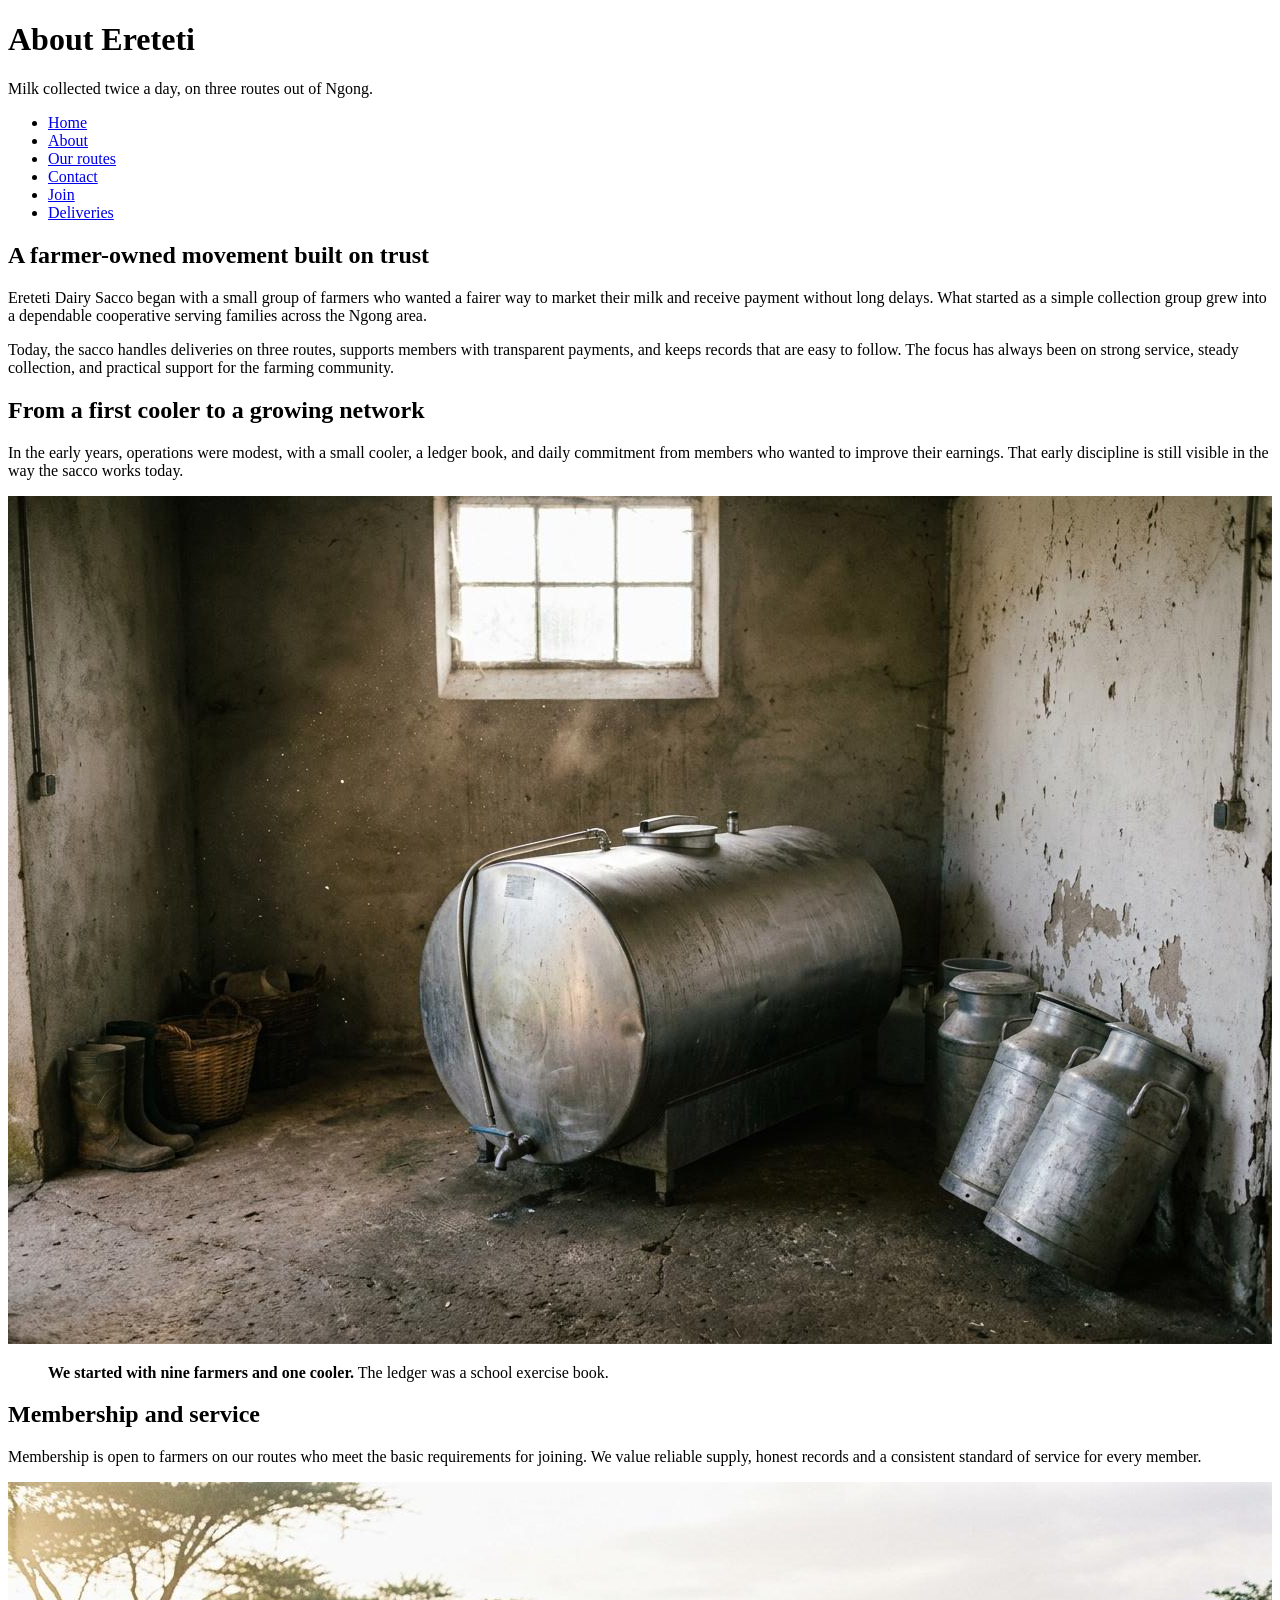
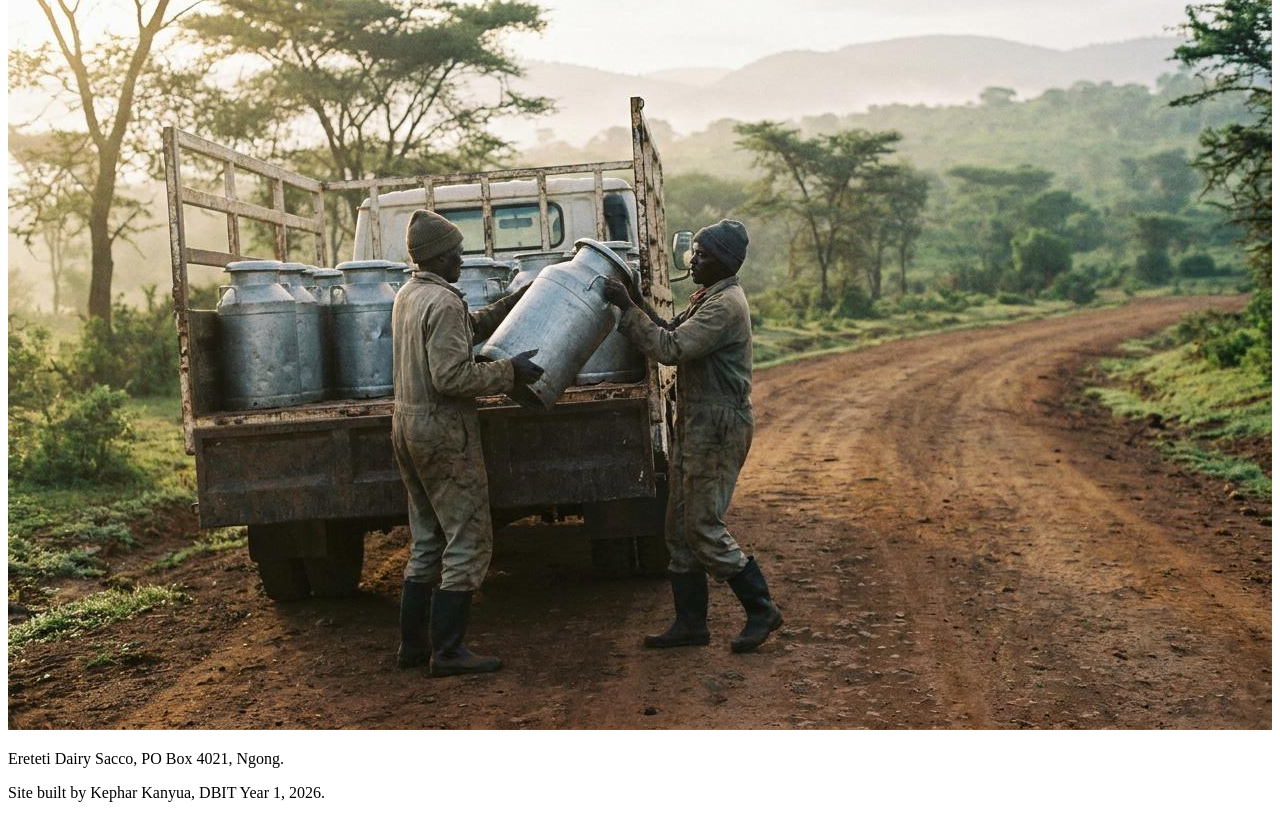
<file: about.html>
<!DOCTYPE html>
<html lang="en">
<head>
  <meta charset="utf-8">
  <title>About us — Ereteti Dairy Sacco</title>
</head>
<body>
  <header>
    <h1>About Ereteti</h1>
    <p>Milk collected twice a day, on three routes out of Ngong.</p>
  </header>

  <nav>
    <ul>
      <li><a href="index.html">Home</a></li>
      <li><a href="about.html">About</a></li>
      <li><a href="routes.html">Our routes</a></li>
      <li><a href="contact.html">Contact</a></li>
      <li><a href="register.html">Join</a></li>
      <li><a href="deliveries.html">Deliveries</a></li>
    </ul>
  </nav>

  <main>
    <section>
      <h2>A farmer-owned movement built on trust</h2>
      <p>Ereteti Dairy Sacco began with a small group of farmers who wanted a fairer way to market their milk and receive payment without long delays. What started as a simple collection group grew into a dependable cooperative serving families across the Ngong area.</p>
      <p>Today, the sacco handles deliveries on three routes, supports members with transparent payments, and keeps records that are easy to follow. The focus has always been on strong service, steady collection, and practical support for the farming community.</p>
    </section>

    <section>
      <h2>From a first cooler to a growing network</h2>
      <p>In the early years, operations were modest, with a small cooler, a ledger book, and daily commitment from members who wanted to improve their earnings. That early discipline is still visible in the way the sacco works today.</p>
      <img src="img/first-cooler.jpg" alt="The first cooler used by Ereteti Dairy Sacco members">
      <blockquote>
        <p><strong>We started with nine farmers and one cooler.</strong> The ledger was a school exercise book.</p>
      </blockquote>
    </section>

    <section>
      <h2>Membership and service</h2>
      <p>Membership is open to farmers on our routes who meet the basic requirements for joining. We value reliable supply, honest records and a consistent standard of service for every member.</p>
      <img src="img/collection-lorry.jpg" alt="Milk collection lorry carrying cans across the Ngong route">
    </section>
  </main>

  <footer>
    <p>Ereteti Dairy Sacco, PO Box 4021, Ngong.</p>
    <p>Site built by Kephar Kanyua, DBIT Year 1, 2026.</p>
  </footer>
</body>
</html>
</file>
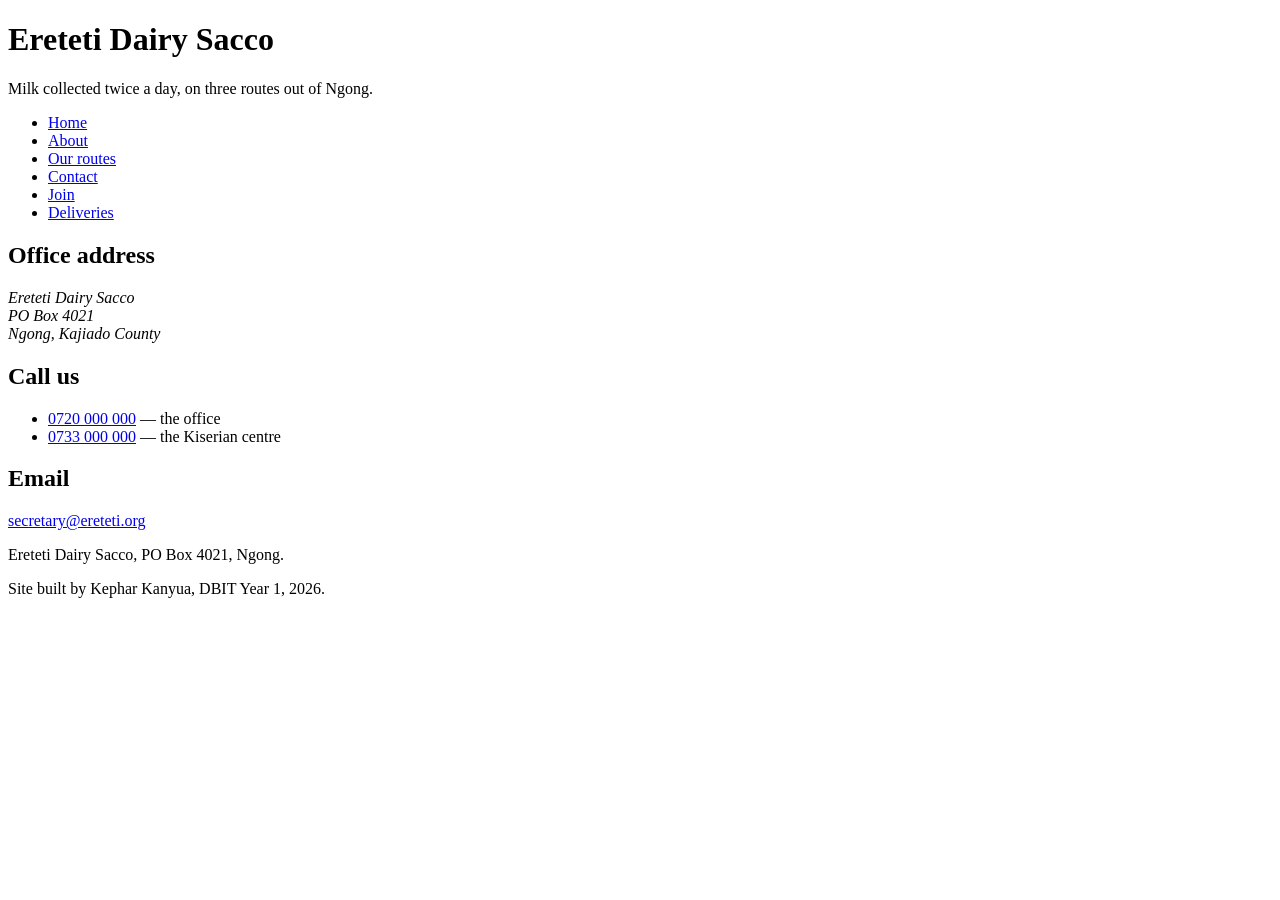
<file: contact.html>
<!DOCTYPE html>
<html lang="en">
<head>
  <meta charset="utf-8">
  <title>Contact us — Ereteti Dairy Sacco</title>
</head>
<body>
  <header>
    <h1>Ereteti Dairy Sacco</h1>
    <p>Milk collected twice a day, on three routes out of Ngong.</p>
  </header>

  <nav>
    <ul>
      <li><a href="index.html">Home</a></li>
      <li><a href="about.html">About</a></li>
      <li><a href="routes.html">Our routes</a></li>
      <li><a href="contact.html">Contact</a></li>
      <li><a href="register.html">Join</a></li>
      <li><a href="deliveries.html">Deliveries</a></li>
    </ul>
  </nav>

  <main>
    <section>
      <h2>Office address</h2>
      <address>
        Ereteti Dairy Sacco<br>
        PO Box 4021<br>
        Ngong, Kajiado County
      </address>
    </section>

    <section>
      <h2>Call us</h2>
      <ul>
        <li><a href="tel:0720000000">0720 000 000</a> — the office</li>
        <li><a href="tel:+254733000000">0733 000 000</a> — the Kiserian centre</li>
      </ul>
    </section>

    <section>
      <h2>Email</h2>
      <p><a href="mailto:secretary@ereteti.org">secretary@ereteti.org</a></p>
    </section>
  </main>

  <footer>
    <p>Ereteti Dairy Sacco, PO Box 4021, Ngong.</p>
    <p>Site built by Kephar Kanyua, DBIT Year 1, 2026.</p>
  </footer>
</body>
</html>
</file>
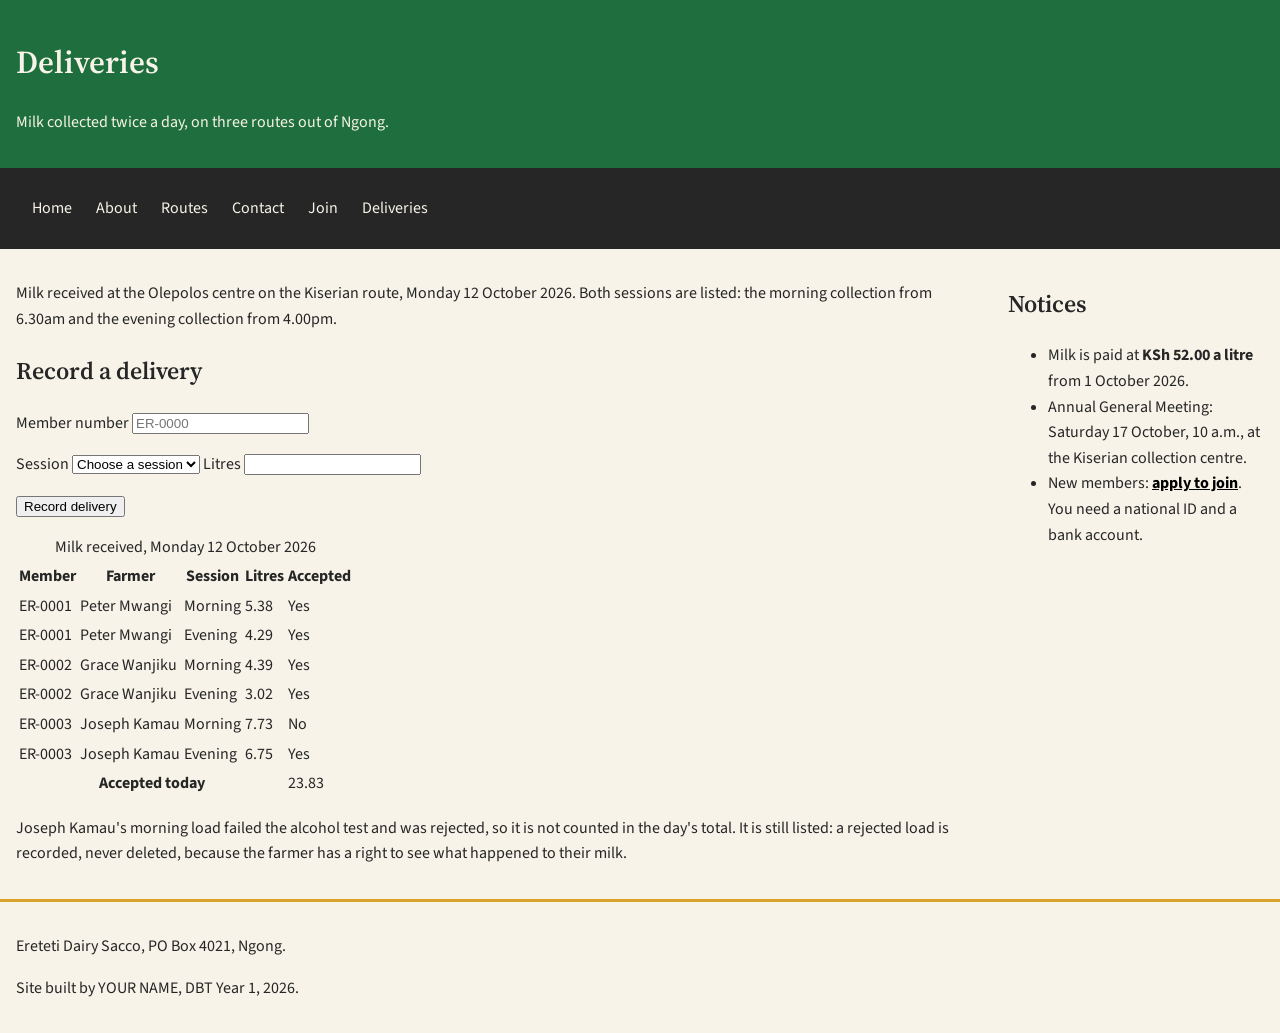
<file: deliveries.html>
<!DOCTYPE html>
<html lang="en">
<head>
  <meta charset="utf-8">
  <meta name="viewport" content="width=device-width, initial-scale=1">
  <title>Deliveries — Ereteti Dairy Sacco</title>
  <link rel="stylesheet" href="https://fonts.googleapis.com/css2?family=Source+Sans+3:wght@400;600&amp;family=Source+Serif+4:wght@600&amp;display=swap">
  <link rel="stylesheet" href="practice/css/style.css">
  <!-- Week 8: the script, with defer -->
  <script src="js/main.js" defer></script>
</head>
<body>

  <header>
    <h1>Deliveries</h1>
    <p>Milk collected twice a day, on three routes out of Ngong.</p>
  </header>

  <nav>
    <ul>
      <li><a href="index.html">Home</a></li>
      <li><a href="about.html">About</a></li>
      <li><a href="routes.html">Routes</a></li>
      <li><a href="contact.html">Contact</a></li>
      <li><a href="register.html">Join</a></li>
      <li><a href="deliveries.html">Deliveries</a></li>
    </ul>
  </nav>

  <main>
    <p>Milk received at the Olepolos centre on the Kiserian route,
    Monday 12 October 2026. Both sessions are listed: the morning
    collection from 6.30am and the evening collection from 4.00pm.</p>

    <!-- Week 8: the clerk's form -->
    <h2>Record a delivery</h2>

    <form id="delivery-form" action="#" method="post">
      <label for="member">Member number</label>
      <input type="text" id="member" name="member_no"
             placeholder="ER-0000" required>
      <p id="member-message" class="message"
         aria-live="polite"></p>

      <label for="session">Session</label>
      <select id="session" name="session" required>
        <option value="">Choose a session</option>
        <option value="MORNING">Morning</option>
        <option value="EVENING">Evening</option>
      </select>

      <label for="litres">Litres</label>
      <input type="number" id="litres" name="litres"
             step="0.01" required>
      <p id="litres-message" class="message"
         aria-live="polite"></p>

      <button type="submit">Record delivery</button>
      <p id="form-message" aria-live="polite"></p>
    </form>

    <div class="table-scroll">
      <table>
        <caption>Milk received, Monday 12 October 2026</caption>

        <thead>
          <tr>
            <th scope="col">Member</th>
            <th scope="col">Farmer</th>
            <th scope="col">Session</th>
            <th scope="col">Litres</th>
            <th scope="col">Accepted</th>
          </tr>
        </thead>

        <tbody>
          <tr>
            <td>ER-0001</td>
            <td>Peter Mwangi</td>
            <td>Morning</td>
            <td>5.38</td>
            <td>Yes</td>
          </tr>
          <tr>
            <td>ER-0001</td>
            <td>Peter Mwangi</td>
            <td>Evening</td>
            <td>4.29</td>
            <td>Yes</td>
          </tr>
          <tr>
            <td>ER-0002</td>
            <td>Grace Wanjiku</td>
            <td>Morning</td>
            <td>4.39</td>
            <td>Yes</td>
          </tr>
          <tr>
            <td>ER-0002</td>
            <td>Grace Wanjiku</td>
            <td>Evening</td>
            <td>3.02</td>
            <td>Yes</td>
          </tr>
          <tr>
            <td>ER-0003</td>
            <td>Joseph Kamau</td>
            <td>Morning</td>
            <td>7.73</td>
            <td>No</td>
          </tr>
          <tr>
            <td>ER-0003</td>
            <td>Joseph Kamau</td>
            <td>Evening</td>
            <td>6.75</td>
            <td>Yes</td>
          </tr>
        </tbody>

        <tfoot>
          <tr>
            <th colspan="4" scope="row">Accepted today</th>
            <td id="accepted-total">23.83</td>
          </tr>
        </tfoot>
      </table>
    </div>

    <p>Joseph Kamau's morning load failed the alcohol test and was
    rejected, so it is not counted in the day's total. It is still
    listed: a rejected load is recorded, never deleted, because the
    farmer has a right to see what happened to their milk.</p>
  </main>

  <aside>
    <h2>Notices</h2>
    <ul>
      <li>Milk is paid at <strong>KSh 52.00 a litre</strong> from
          1 October 2026.</li>
      <li>Annual General Meeting: Saturday 17 October, 10 a.m., at the
          Kiserian collection centre.</li>
      <li>New members: <a href="register.html">apply to join</a>. You need
          a national ID and a bank account.</li>
    </ul>
  </aside>

  <footer>
    <p>Ereteti Dairy Sacco, PO Box 4021, Ngong.</p>
    <!-- change this line to your own name -->
    <p>Site built by YOUR NAME, DBT Year 1, 2026.</p>
  </footer>

</body>
</html>
</file>
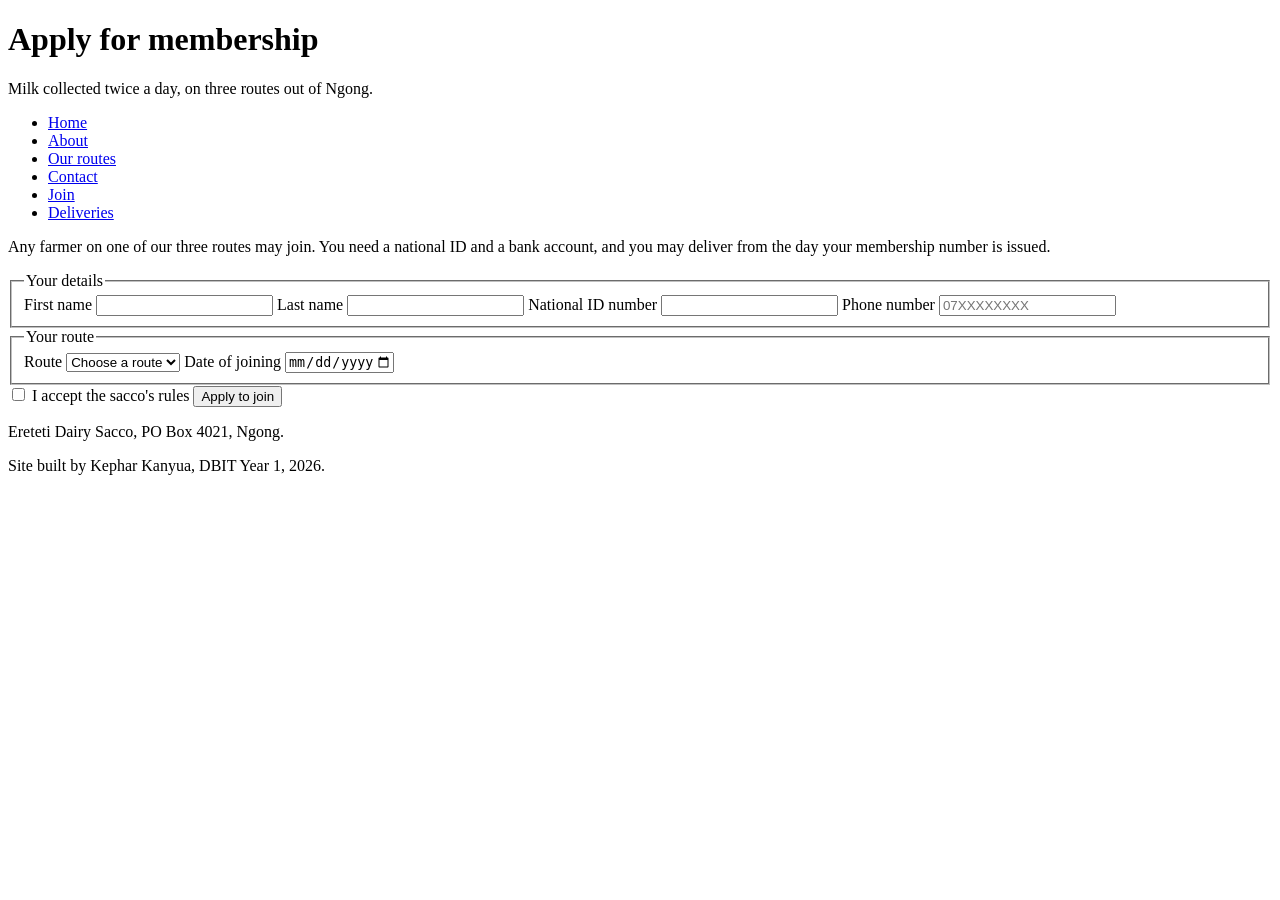
<file: register.html>
<!DOCTYPE html>
<html lang="en">
<head>
  <meta charset="utf-8">
  <title>Join Ereteti Dairy Sacco</title>
</head>
<body>
  <header>
    <h1>Apply for membership</h1>
    <p>Milk collected twice a day, on three routes out of Ngong.</p>
  </header>

  <nav>
    <ul>
      <li><a href="index.html">Home</a></li>
      <li><a href="about.html">About</a></li>
      <li><a href="routes.html">Our routes</a></li>
      <li><a href="contact.html">Contact</a></li>
      <li><a href="register.html">Join</a></li>
      <li><a href="deliveries.html">Deliveries</a></li>
    </ul>
  </nav>

  <main>
    <p>Any farmer on one of our three routes may join. You need a national ID and a bank account, and you may deliver from the day your membership number is issued.</p>
    <form action="#" method="post">
      <fieldset>
        <legend>Your details</legend>
        <label for="first-name">First name</label>
        <input type="text" id="first-name" name="first_name" required>
        <label for="last-name">Last name</label>
        <input type="text" id="last-name" name="last_name">
        <label for="national-id">National ID number</label>
        <input type="text" id="national-id" name="national_id" required>
        <label for="phone">Phone number</label>
        <input type="tel" id="phone" name="phone"
          pattern="07[0-9]{8}"
          title="Ten digits, starting 07"
          placeholder="07XXXXXXXX"
          required>
      </fieldset>

      <fieldset>
        <legend>Your route</legend>
        <label for="route">Route</label>
        <select id="route" name="route" required>
          <option value="">Choose a route</option>
          <option value="1">Kiserian route</option>
          <option value="2">Ngong route</option>
          <option value="3">Rongai route</option>
        </select>
        <label for="date-joined">Date of joining</label>
        <input type="date" id="date-joined" name="date_joined" max="2026-09-24" required>
      </fieldset>

      <label for="rules">
        <input type="checkbox" id="rules" name="rules" required>
        I accept the sacco's rules
      </label>
      <button type="submit">Apply to join</button>
    </form>
  </main>

  <footer>
    <p>Ereteti Dairy Sacco, PO Box 4021, Ngong.</p>
    <p>Site built by Kephar Kanyua, DBIT Year 1, 2026.</p>
  </footer>
</body>
</html>
</file>
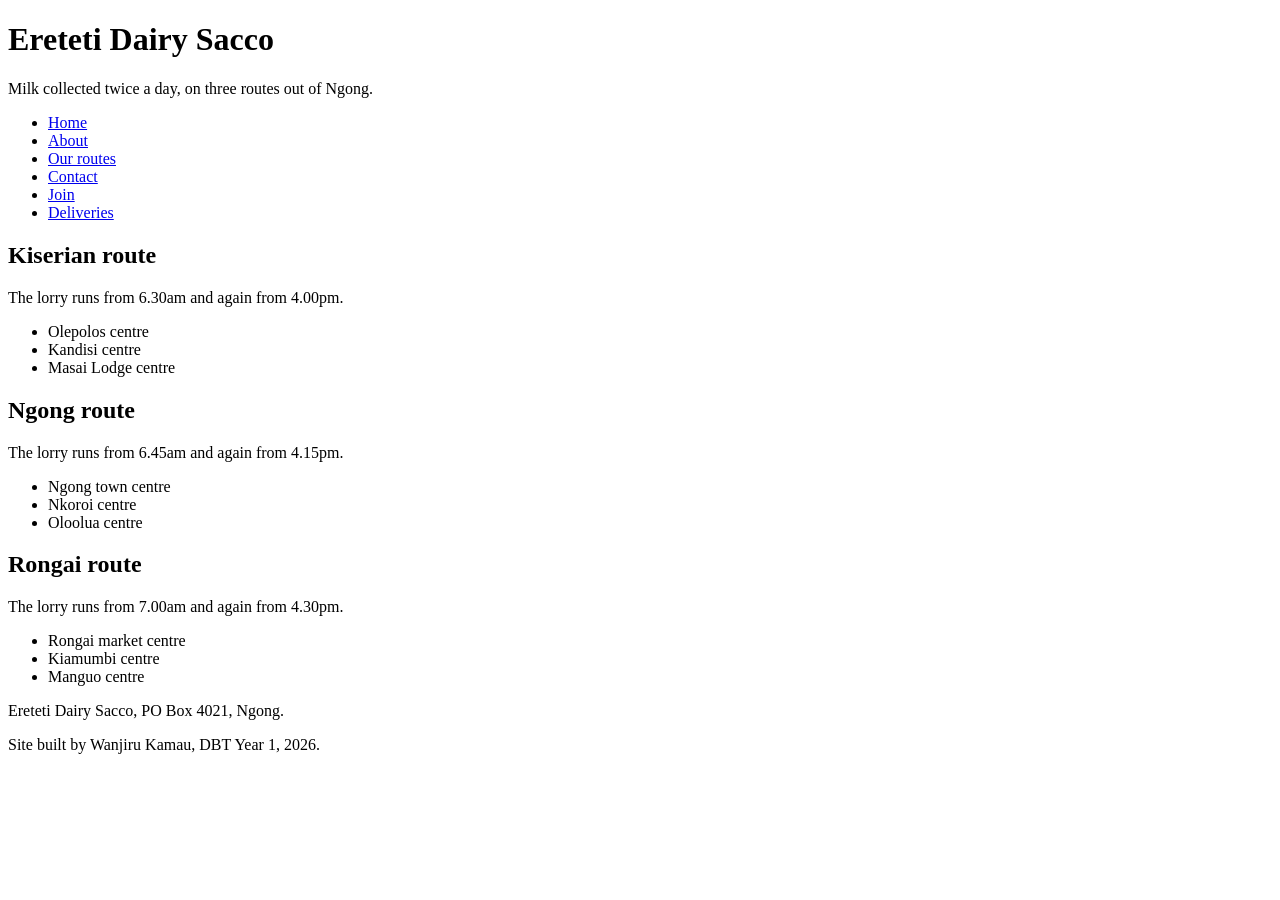
<file: routes.html>
<!DOCTYPE html>
<html lang="en">
<head>
  <meta charset="utf-8">
  <title>Our routes — Ereteti Dairy Sacco</title>
</head>
<body>
  <header>
    <h1>Ereteti Dairy Sacco</h1>
    <p>Milk collected twice a day, on three routes out of Ngong.</p>
  </header>

  <nav>
    <ul>
      <li><a href="index.html">Home</a></li>
      <li><a href="about.html">About</a></li>
      <li><a href="routes.html">Our routes</a></li>
      <li><a href="contact.html">Contact</a></li>
      <li><a href="register.html">Join</a></li>
      <li><a href="deliveries.html">Deliveries</a></li>
    </ul>
  </nav>

  <main>
    <section>
      <h2>Kiserian route</h2>
      <p>The lorry runs from 6.30am and again from 4.00pm.</p>
      <ul>
        <li>Olepolos centre</li>
        <li>Kandisi centre</li>
        <li>Masai Lodge centre</li>
      </ul>
    </section>

    <section>
      <h2>Ngong route</h2>
      <p>The lorry runs from 6.45am and again from 4.15pm.</p>
      <ul>
        <li>Ngong town centre</li>
        <li>Nkoroi centre</li>
        <li>Oloolua centre</li>
      </ul>
    </section>

    <section>
      <h2>Rongai route</h2>
      <p>The lorry runs from 7.00am and again from 4.30pm.</p>
      <ul>
        <li>Rongai market centre</li>
        <li>Kiamumbi centre</li>
        <li>Manguo centre</li>
      </ul>
    </section>
  </main>

  <footer>
    <p>Ereteti Dairy Sacco, PO Box 4021, Ngong.</p>
    <p>Site built by Wanjiru Kamau, DBT Year 1, 2026.</p>
  </footer>
</body>
</html>
</file>
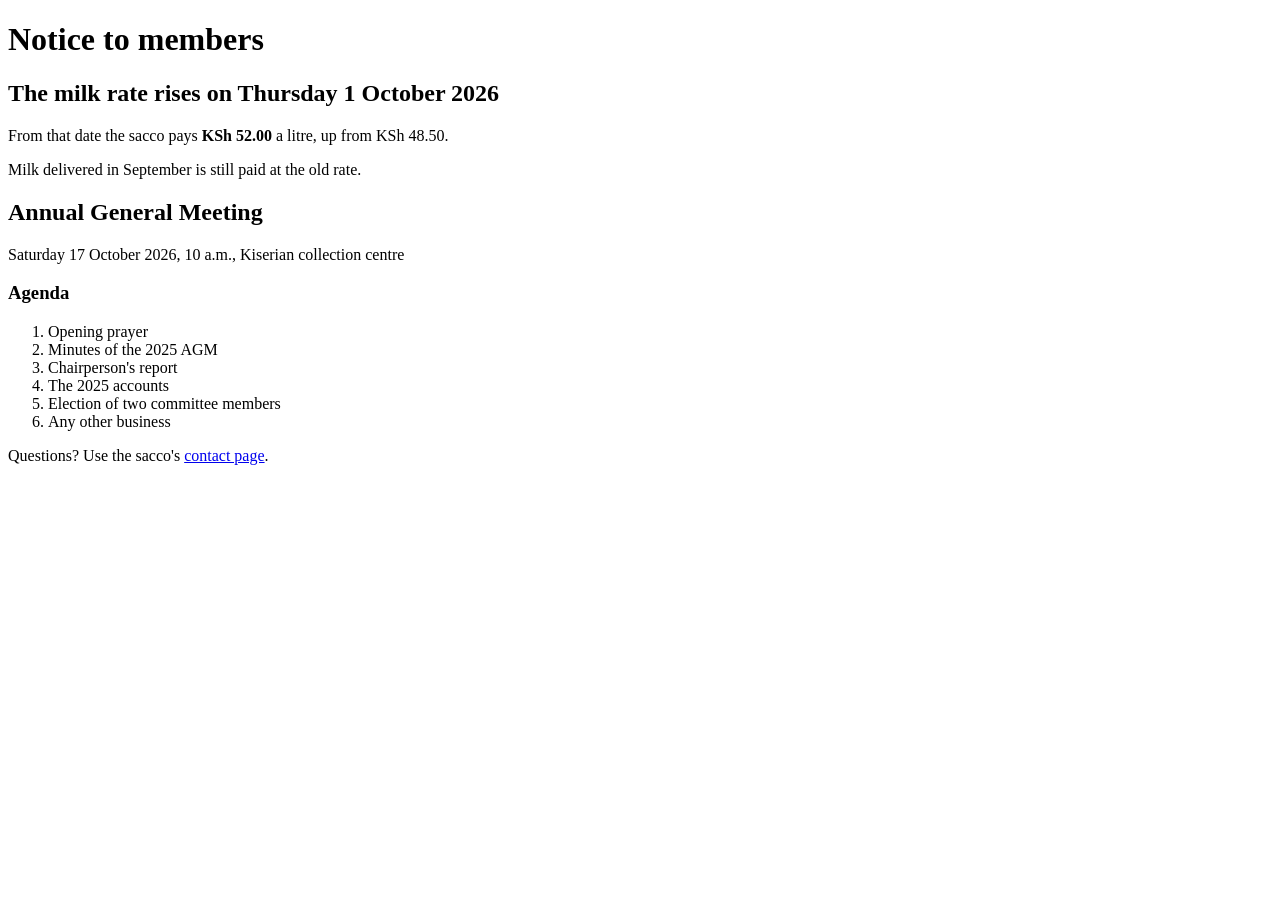
<file: practice/drill-2.html>
<!doctype html>
<html lang="en">
<head>
    <meta charset="utf-8">
    <meta name="viewport" content="width=device-width, initial-scale=1">
    <title>Notice to members</title>
</head>
<body>
    <main>
        <h1>Notice to members</h1>
        <section>
            <h2>The milk rate rises on Thursday 1 October 2026</h2>
            <p>From that date the sacco pays <strong>KSh 52.00</strong> a litre, up from KSh 48.50.</p>
            <p>Milk delivered in September is still paid at the old rate.</p>
        </section>

        <section>
            <h2>Annual General Meeting</h2>
            <p>Saturday 17 October 2026, 10 a.m., Kiserian collection centre</p>
            <h3>Agenda</h3>
            <ol>
                <li>Opening prayer</li>
                <li>Minutes of the 2025 AGM</li>
                <li>Chairperson's report</li>
                <li>The 2025 accounts</li>
                <li>Election of two committee members</li>
                <li>Any other business</li>
            </ol>
        </section>

        <p>Questions? Use the sacco's <a href="../contact.html">contact page</a>.</p>
    </main>
</body>
</html>
</file>
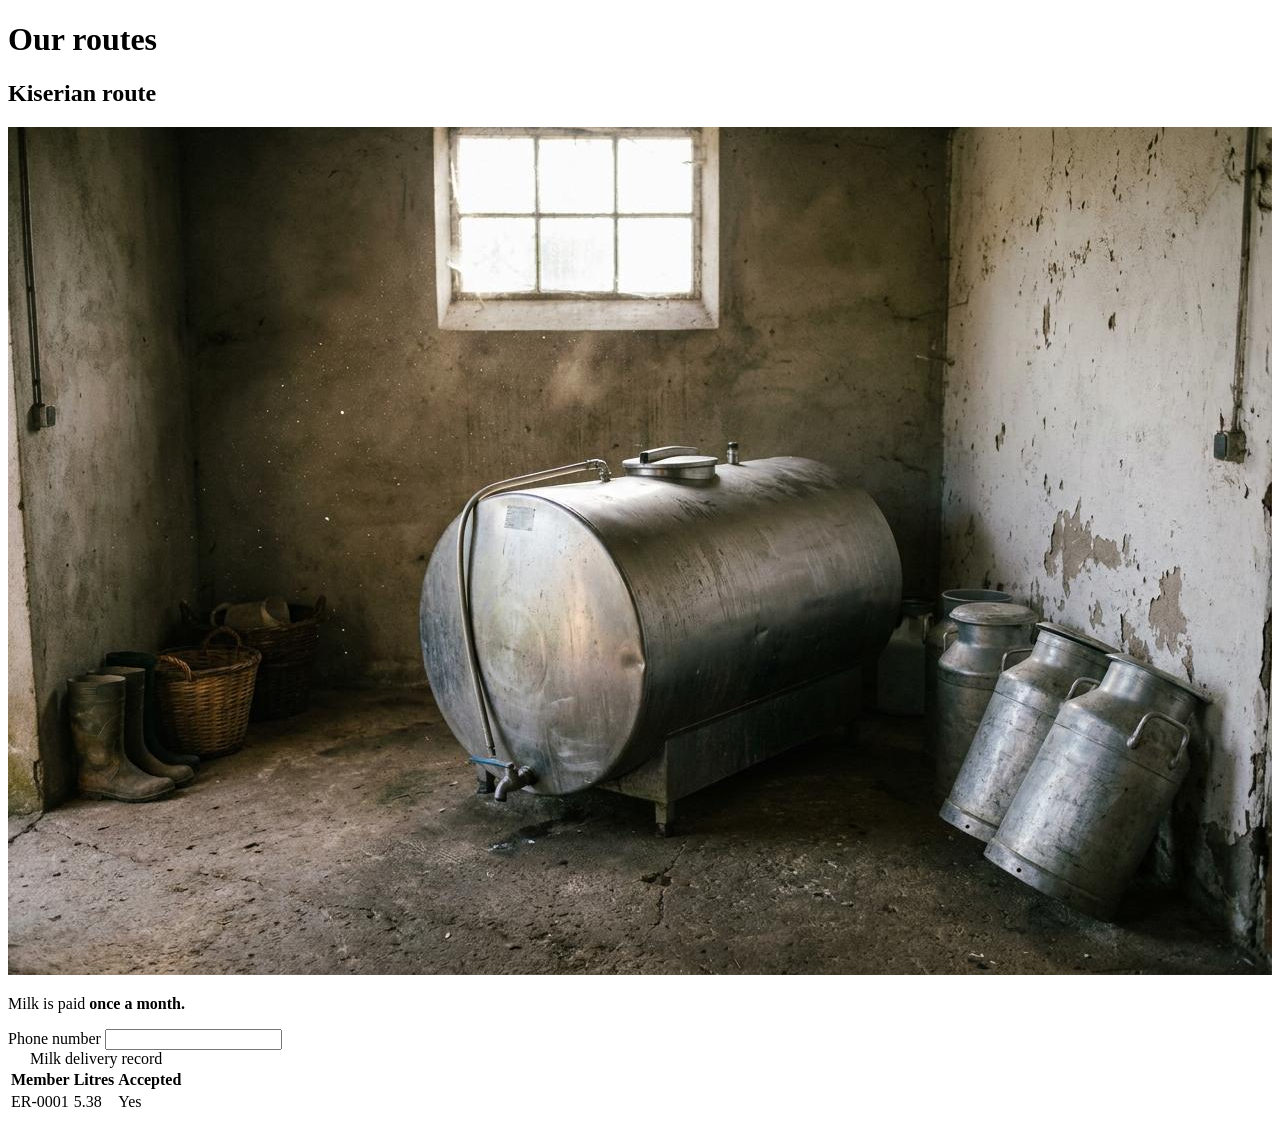
<file: practice/drill-3.html>
<!doctype html>
<html lang="en">
<head>
    <meta charset="utf-8">
    <meta name="viewport" content="width=device-width, initial-scale=1">
    <title>Drill 3: Find the fault</title>
</head>
<body>
    <main>
        <h1>Our routes</h1>
        <section>
            <h2>Kiserian route</h2>
            <img src="../img/first-cooler.jpg" alt="The first cooler used by Ereteti Dairy Sacco members">
        </section>

        <p>Milk is paid <strong>once a month.</strong></p>

        <form action="#" method="post">
            <label for="phone-number">Phone number</label>
            <input type="tel" id="phone-number" name="phone">
        </form>

        <table>
            <caption>Milk delivery record</caption>
            <thead>
                <tr>
                    <th scope="col">Member</th>
                    <th scope="col">Litres</th>
                    <th scope="col">Accepted</th>
                </tr>
            </thead>
            <tbody>
                <tr>
                    <td>ER-0001</td>
                    <td>5.38</td>
                    <td>Yes</td>
                </tr>
            </tbody>
        </table>
    </main>
</body>
</html>
</file>
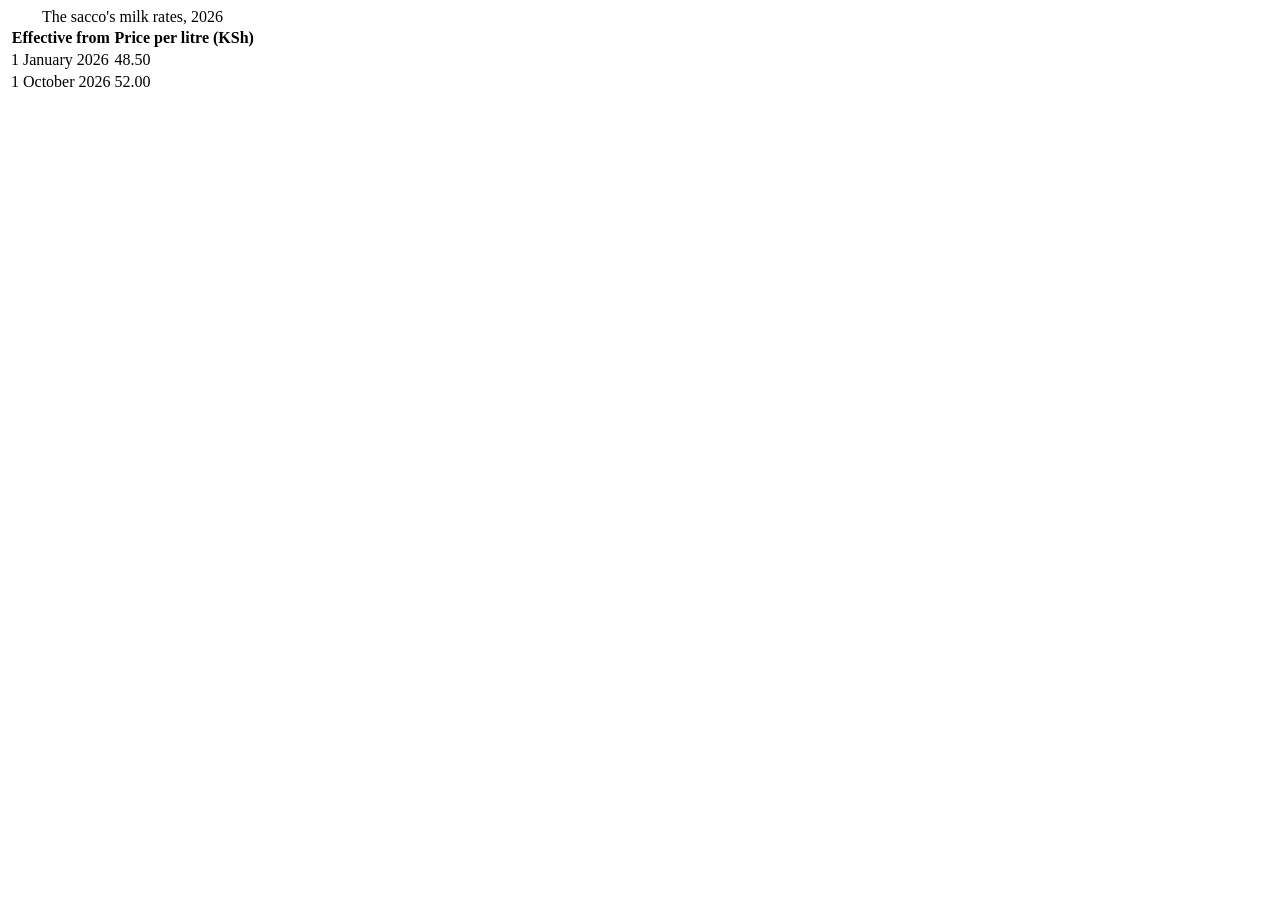
<file: practice/drill-4.html>
<!doctype html>
<html lang="en">
<head>
    <meta charset="utf-8">
    <meta name="viewport" content="width=device-width, initial-scale=1">
    <title>The sacco's milk rates, 2026</title>
</head>
<body>
    <main>
        <table>
            <caption>The sacco's milk rates, 2026</caption>
            <thead>
                <tr>
                    <th scope="col">Effective from</th>
                    <th scope="col">Price per litre (KSh)</th>
                </tr>
            </thead>
            <tbody>
                <tr>
                    <td>1 January 2026</td>
                    <td>48.50</td>
                </tr>
                <tr>
                    <td>1 October 2026</td>
                    <td>52.00</td>
                </tr>
            </tbody>
        </table>
    </main>
</body>
</html>
</file>
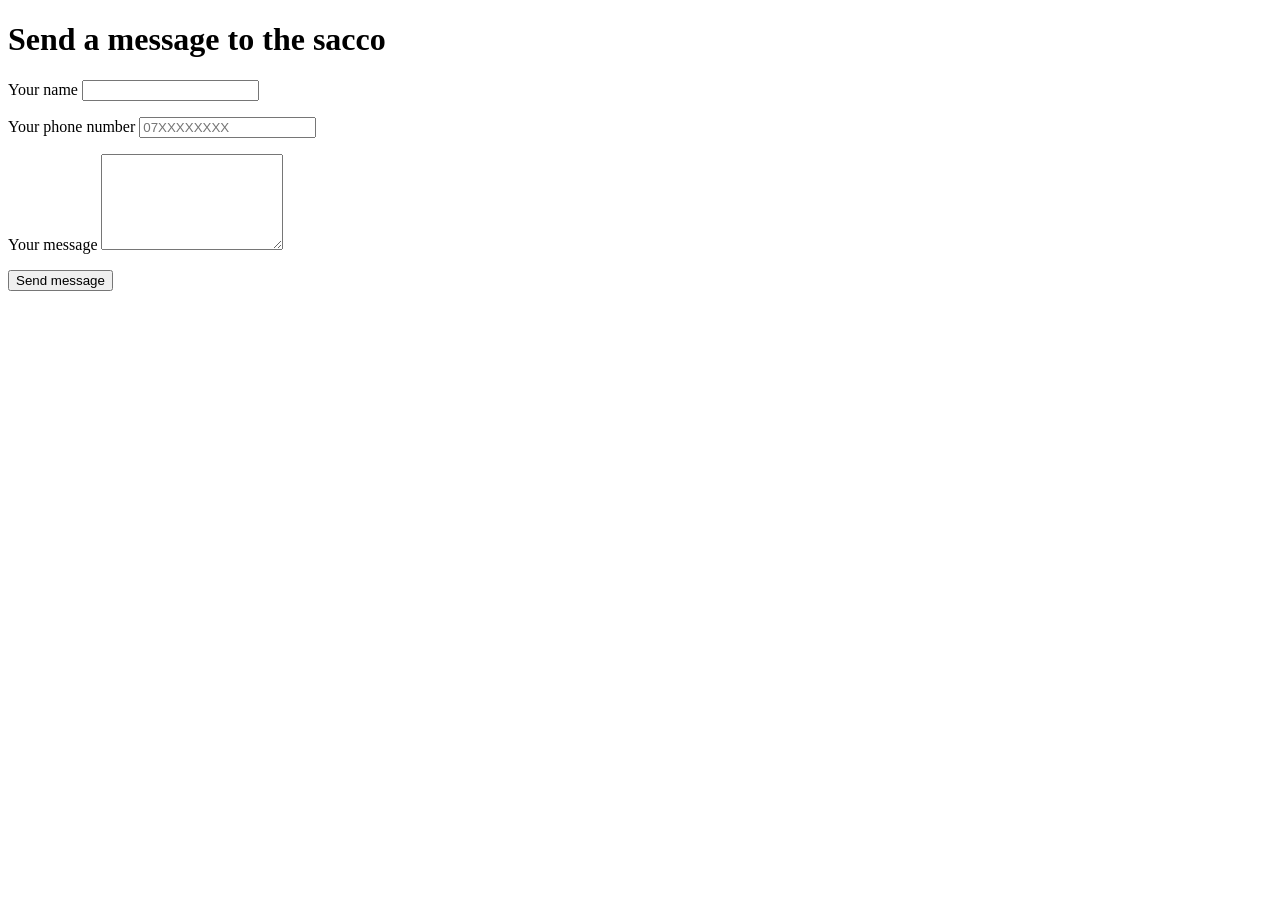
<file: practice/drill-5.html>
<!doctype html>
<html lang="en">
<head>
    <meta charset="utf-8">
    <meta name="viewport" content="width=device-width, initial-scale=1">
    <title>Message the sacco</title>
</head>
<body>
    <main>
        <h1>Send a message to the sacco</h1>
        <form action="#" method="post">
            <p>
                <label for="name">Your name</label>
                <input type="text" id="name" name="name" required>
            </p>
            <p>
                <label for="phone">Your phone number</label>
                <input type="tel" id="phone" name="phone"
                    pattern="07[0-9]{8}"
                    title="Enter 07 followed by eight digits"
                    placeholder="07XXXXXXXX"
                    required>
            </p>
            <p>
                <label for="message">Your message</label>
                <textarea id="message" name="message" rows="6" required></textarea>
            </p>
            <button type="submit">Send message</button>
        </form>
    </main>
</body>
</html>
</file>
<file: practice/css/style.css>
/* Apply predictable sizing to every element. */
* {
    box-sizing: border-box;
}

body {
    display: grid;
    grid-template-columns: minmax(0, 1fr) 18rem;
    grid-template-areas:
        "header header"
        "nav nav"
        "main aside"
        "footer footer";
    margin: 0;
    background: #f7f3e8;
    color: #262626;
    line-height: 1.6;
    font-family: "Source Sans 3", sans-serif;
}

h1,
h2 {
    font-family: "Source Serif 4", serif;
    font-weight: 600;
}

header {
    grid-area: header;
    background: #1f6f3e;
    color: #f7f3e8;
}

nav {
    position: sticky;
    top: 0;
    z-index: 1;
    grid-area: nav;
    background: #262626;
}

nav a {
    color: #f7f3e8;
    text-decoration: none;
}

header,
nav,
main,
aside,
footer {
    padding: 1rem;
}

main {
    grid-area: main;
}

aside {
    grid-area: aside;
}

img {
    max-width: 100%;
    height: auto;
}

nav ul {
    display: flex;
    flex-wrap: wrap;
    gap: 0.25rem 1.5rem;
    list-style: none;
    margin: 0;
    /* 0.75rem is vertical padding; 1rem is horizontal padding. */
    padding: 0.75rem 1rem;
}

section a,
aside a {
    color: #262626;
}

section a {
    text-decoration: none;
}

aside a {
    font-weight: bold;
}

footer {
    grid-area: footer;
    border-top: 3px solid #d8a22b;
}

.logo {
    width: 10%;
}

@media (max-width: 700px) {
    body {
        grid-template-columns: minmax(0, 1fr);
        grid-template-areas:
            "header"
            "nav"
            "main"
            "aside"
            "footer";
    }

    nav {
        position: static;
    }

    nav ul {
        flex-direction: column;
    }

    .logo {
        width: 2.5rem;
    }
}
/*all elements
the * - selects all elements
*/
* {
    box-sizing: border-box;
}

body{
    margin:0;
    background: #f7f3e8;
    color: #262626;
    line-height:1.6;
    /*font faces
    1. Source Serif 4
    2. Source Sans 3
    */
    font-family: 'Source Sans 3', sans-serif;
}
h1,h2{
    font-family: 'Source Serif 4', serif;
    /bold, bolder.../
    font-weight:600;
}
header{
    background:#1f6f3e;
    color:#f7f3e8;
}
nav{
    background: #262626;
}
nav a{
    color: #f7f3e8;
    text-decoration: none;
}
header, nav, main, footer{
    padding: 1rem;/a relative unitip/
}
img{
    max-width: 100%;
    height:auto;
}

/Flexbox-organizing elements along an axis-menu's/
nav ul{
    display:flex;
    flex-wrap:wrap;
    gap: 0.25rem 1.5rem;
    list-style:none;
    margin:0;
    /what is the value for padding-top,padding-bottom,padding-left,padding-right?/
    padding: 0.75rem 1rem;
}

nav{
    position: sticky;
    top:0;
}
section a{
    color:black;
    text-decoration: none;
}
aside a{
    color:black;
    font-weight: bold;
}

/grid layout/
body{
    display:grid;
    grid-template-columns: minmax(0,1fr) 18rem;
    grid-template-areas:"header header" "nav nav" "main aside" "footer footer";
}
header{
    grid-area: header;
}
nav{
    grid-area:nav;
}
main{
    grid-area:main;
}
footer{
    grid-area:footer;
}
.logo{
    width:10%
}
footer{
    border-top:3px solid #d8a22b;
}
/RWD - responsive web design/
@media (max-width: 700px){
    body{
        grid-template-columns: minmax(0,1fr);
        grid-template-areas:"header" "nav" "main" "aside" "footer";
    }
    nav{
        position: static;
    }
    nav ul{
        flex-direction: column;
    }
    .logo{
        width:2.5rem
    }
}
</file>
